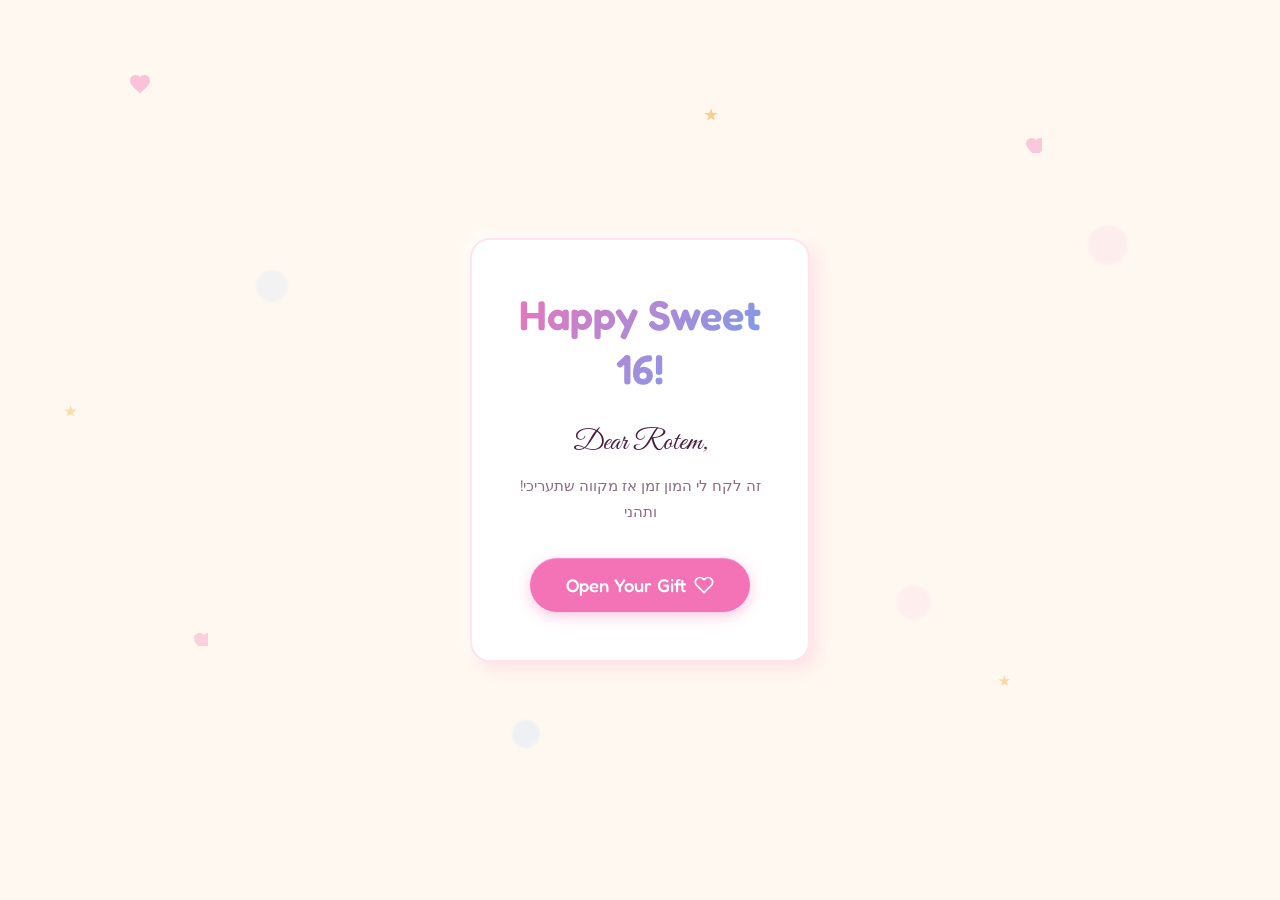
<file: index.html>
<!DOCTYPE html>
<html lang="en">
<head>
  <meta charset="UTF-8">
  <meta name="viewport" content="width=device-width, initial-scale=1.0">
  <title>Happy Sweet 16!</title>

  <!-- Fonts -->
  <link rel="preconnect" href="https://fonts.googleapis.com">
  <link rel="preconnect" href="https://fonts.gstatic.com" crossorigin>
  <link href="https://fonts.googleapis.com/css2?family=Fredoka:wght@400;500;600;700&family=Great+Vibes&family=Nunito:wght@400;500;600;700&display=swap" rel="stylesheet">

  <!-- Shared CSS -->
  <link rel="stylesheet" href="css/base.css">
  <link rel="stylesheet" href="css/layout.css">
  <link rel="stylesheet" href="css/components.css">

  <!-- Feature CSS -->
  <link rel="stylesheet" href="features/landing/landing.css">
  <link rel="stylesheet" href="features/welcome/welcome.css">
  <link rel="stylesheet" href="features/timeline/timeline.css">
  <link rel="stylesheet" href="features/memory/memory.css">
  <link rel="stylesheet" href="features/balloons/balloons.css">
  <link rel="stylesheet" href="features/quiz/quiz.css">
  <link rel="stylesheet" href="features/proof/proof.css">
  <link rel="stylesheet" href="features/letter/letter.css">
  <link rel="stylesheet" href="features/finale/finale.css">
</head>
<body>

  <!-- ========== LANDING PAGE (fullscreen overlay) ========== -->
  <div id="landing" class="landing">
    <div class="landing__shapes" aria-hidden="true"></div>
    <div class="landing__card card fade-in">
      <h1 class="landing__title">Happy Sweet 16!</h1>
      <div class="landing__letter">
        <p class="font-script landing__dear">Dear <span class="placeholder-name">Rotem</span>,</p>
        <p class="landing__body">!זה לקח לי המון זמן אז מקווה שתעריכי ותהני</p>
      </div>
      <button id="landing-btn" class="btn btn--primary pulse" type="button">
        Open Your Gift
        <svg width="20" height="20" viewBox="0 0 24 24" fill="none" stroke="currentColor" stroke-width="2" stroke-linecap="round" stroke-linejoin="round" aria-hidden="true">
          <path d="M20.84 4.61a5.5 5.5 0 0 0-7.78 0L12 5.67l-1.06-1.06a5.5 5.5 0 0 0-7.78 7.78l1.06 1.06L12 21.23l7.78-7.78 1.06-1.06a5.5 5.5 0 0 0 0-7.78z"/>
        </svg>
      </button>
    </div>
  </div>

  <!-- ========== MUSIC TOGGLE (always visible after landing) ========== -->
  <button id="music-toggle" class="music-toggle" type="button" aria-label="Toggle music" hidden>
    <svg class="music-toggle__icon music-toggle__icon--off" width="24" height="24" viewBox="0 0 24 24" fill="none" stroke="currentColor" stroke-width="2" stroke-linecap="round" stroke-linejoin="round">
      <path d="M9 18V5l12-2v13"/><circle cx="6" cy="18" r="3"/><circle cx="18" cy="16" r="3"/>
      <line x1="1" y1="1" x2="23" y2="23" class="music-toggle__slash"/>
    </svg>
    <svg class="music-toggle__icon music-toggle__icon--on" width="24" height="24" viewBox="0 0 24 24" fill="none" stroke="currentColor" stroke-width="2" stroke-linecap="round" stroke-linejoin="round" hidden>
      <path d="M9 18V5l12-2v13"/><circle cx="6" cy="18" r="3"/><circle cx="18" cy="16" r="3"/>
    </svg>
  </button>

  <!-- ========== MAIN SCROLLABLE SITE ========== -->
  <main id="app" hidden>

    <!-- ===== WELCOME ===== -->
    <section id="welcome" class="section section--fullscreen welcome">
      <h2 class="welcome__title">I've made some things to celebrate your birthday</h2>
      <p class="welcome__subtitle text-secondary">I hope you enjoy every single one</p>
      <div class="welcome__scroll-hint">
        <span class="text-secondary">Scroll down</span>
        <div class="bounce-arrow" aria-hidden="true">
          <svg width="24" height="24" viewBox="0 0 24 24" fill="none" stroke="currentColor" stroke-width="2.5" stroke-linecap="round" stroke-linejoin="round">
            <polyline points="6 9 12 15 18 9"/>
          </svg>
        </div>
      </div>
    </section>

    <!-- ===== PHOTO TIMELINE ===== -->
    <section id="timeline" class="section section--game timeline gated">
      <div class="timeline__header">
        <h2>A little trip down memory lane</h2>
        <p class="subtitle">Scroll down to explore</p>
      </div>
      <div class="timeline__wheel"></div>
      <div class="timeline__dots"></div>
      <div class="timeline__hint">
        <span>Scroll down</span>
        <svg width="24" height="24" viewBox="0 0 24 24" fill="none" stroke="currentColor" stroke-width="2.5" stroke-linecap="round" stroke-linejoin="round" aria-hidden="true">
          <polyline points="6 9 12 15 18 9"/>
        </svg>
      </div>
      <div class="timeline__complete">
        <h3>That was fun, right?</h3>
        <p>מקווה שנהנת כי זה היה חמוד לדעתי</p>
        <button class="btn btn--primary" data-continue>Continue</button>
      </div>
    </section>

    <!-- ===== MEMORY CARD GAME ===== -->
    <section id="memory" class="section section--game memory gated">
      <div class="memory__header">
        <h2>Memory Game</h2>
        <p class="subtitle">Match the pairs!</p>
        <div class="memory__moves">Moves: <span class="memory__moves-count">0</span></div>
      </div>
      <div class="memory__grid"></div>
      <div class="memory__complete">
        <h3>You did it!</h3>
        <p>You finished in <span class="memory__score">0</span> moves</p>
        <p>Brains ✓ Now let's test your reflexes</p>
        <button class="btn btn--primary" data-continue>Continue</button>
      </div>
    </section>

    <!-- ===== BALLOON POP GAME ===== -->
    <section id="balloons" class="section section--game balloons gated">
      <div class="balloons__header">
        <h2>Catch the Balloons!</h2>
        <p class="subtitle">Tap them before they fly away</p>
        <div class="balloons__score">Caught: <span class="balloons__caught-count">0</span> / 10</div>
      </div>
      <div class="balloons__arena">
        <canvas class="balloons__canvas"></canvas>
        <div class="balloons__flash">Catch the balloons!</div>
        <div class="balloons__sentence"></div>
        <div class="balloons__complete">
          <h3 class="balloons__result-title"></h3>
          <div class="balloons__result-body"></div>
          <button class="btn btn--primary" data-continue>Continue</button>
        </div>
      </div>
    </section>

    <!-- ===== GUESS WHO SAID IT ===== -->
    <section id="quiz" class="section section--game quiz gated">
      <div class="quiz__header">
        <h2>Who Said It?</h2>
        <p class="subtitle">Guess who said each quote</p>
        <div class="quiz__counter">1 / 10</div>
      </div>
      <div class="quiz__card">
        <p class="quiz__quote"></p>
      </div>
      <div class="quiz__choices"></div>
      <div class="quiz__feedback"></div>
      <div class="quiz__complete">
        <h3>Results</h3>
        <div class="quiz__score-big">0 / 10</div>
        <p class="quiz__result-msg"></p>
        <button class="btn btn--primary" data-continue>Continue</button>
      </div>
    </section>

    <!-- ===== PROOF SCREENSHOTS ===== -->
    <section id="proof" class="section proof gated">
      <div class="proof__header">
        <h2>Don't believe me?</h2>
        <p class="subtitle">Here's the proof</p>
      </div>
      <div class="proof__list">
        <!-- JS populates screenshots -->
      </div>
    </section>

    <!-- ===== FINAL LETTER ===== -->
    <section id="letter" class="section letter gated">
      <div class="letter__sparkles" aria-hidden="true"></div>
      <div class="letter__content">
        <h2 class="letter__greeting font-script">A letter for you</h2>
        <div class="letter__divider"></div>
        <div class="letter__body"></div>
      </div>
    </section>

    <!-- ===== CONFETTI FINALE ===== -->
    <section id="finale" class="section finale gated">
      <canvas class="finale__canvas"></canvas>
      <div class="finale__content">
        <h1 class="finale__title">Thank you for your time</h1>
        <h2 class="finale__subtitle font-script">Happy Birthday!</h2>
      </div>
      <div class="finale__hearts" aria-hidden="true"></div>
    </section>

  </main>

  <!-- ===== SCRIPTS ===== -->
  <script type="module" src="js/main.js"></script>
</body>
</html>
</file>
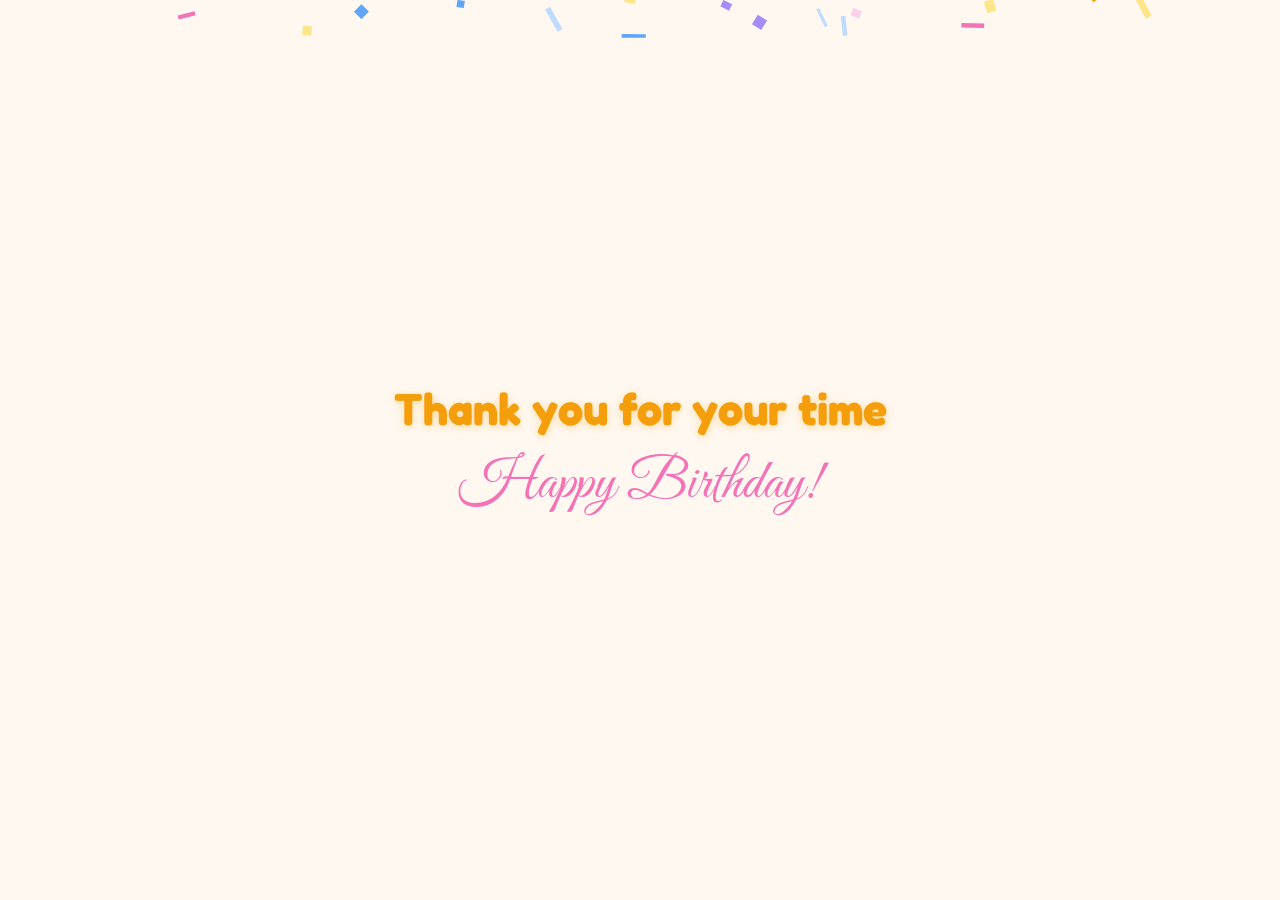
<file: features/finale/index.html>
<!DOCTYPE html>
<html lang="en">
<head>
  <meta charset="UTF-8">
  <meta name="viewport" content="width=device-width, initial-scale=1.0">
  <title>Finale - Sweet 16</title>

  <!-- Fonts -->
  <link rel="preconnect" href="https://fonts.googleapis.com">
  <link rel="preconnect" href="https://fonts.gstatic.com" crossorigin>
  <link href="https://fonts.googleapis.com/css2?family=Fredoka:wght@400;500;600;700&family=Great+Vibes&family=Nunito:wght@400;500;600;700&display=swap" rel="stylesheet">

  <!-- Shared CSS -->
  <link rel="stylesheet" href="../../css/base.css">
  <link rel="stylesheet" href="../../css/components.css">

  <!-- Feature CSS -->
  <link rel="stylesheet" href="finale.css">
</head>
<body>

  <section class="finale">
    <canvas class="finale__canvas"></canvas>
    <div class="finale__content">
      <h1 class="finale__title">Thank you for your time</h1>
      <h2 class="finale__subtitle font-script">Happy Birthday!</h2>
    </div>
    <div class="finale__hearts" aria-hidden="true"></div>
  </section>

  <script type="module">
    import { initFinale } from './confetti.js';
    initFinale();
  </script>
</body>
</html>
</file>
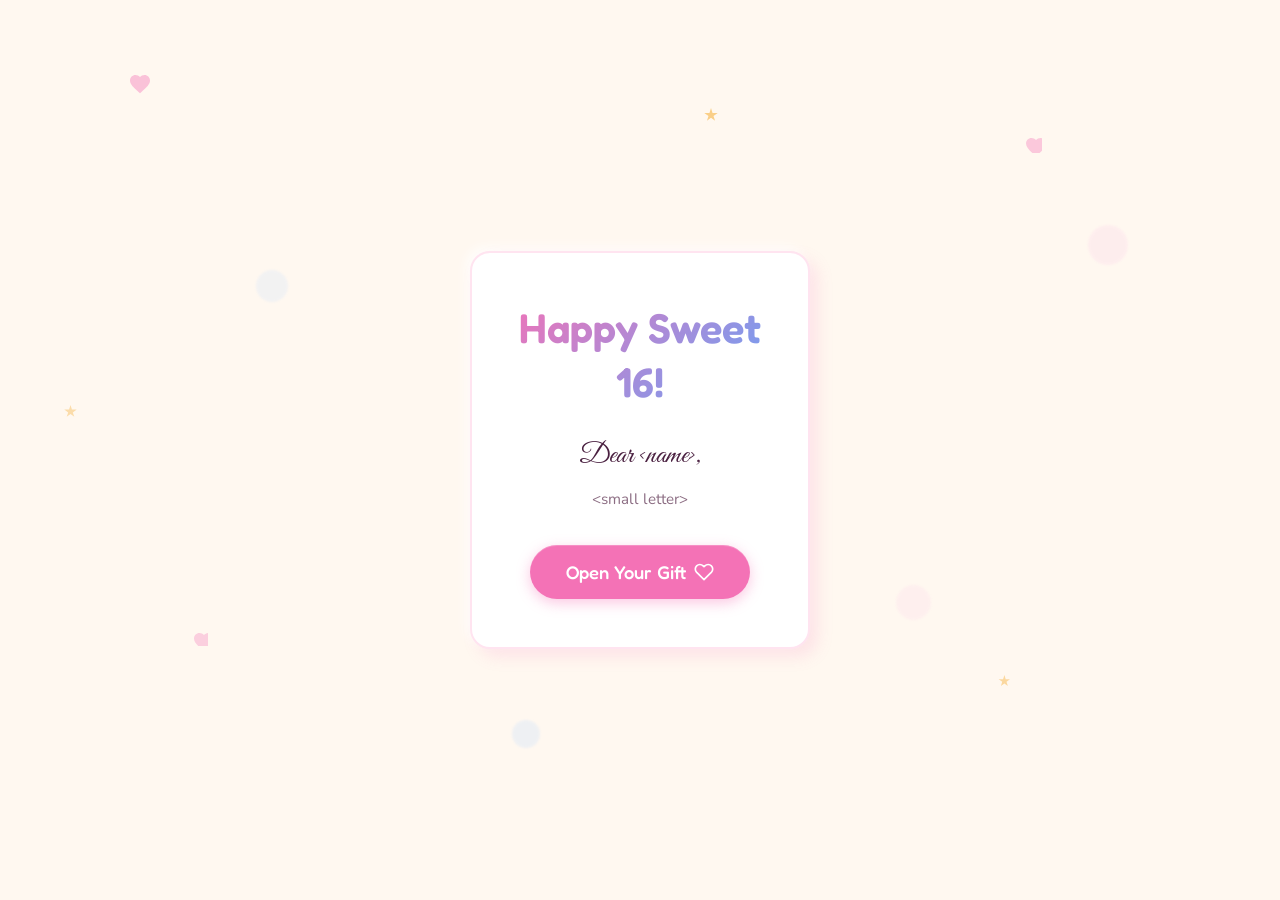
<file: features/landing/index.html>
<!DOCTYPE html>
<html lang="en">
<head>
  <meta charset="UTF-8">
  <meta name="viewport" content="width=device-width, initial-scale=1.0">
  <title>Landing - Sweet 16</title>

  <!-- Fonts -->
  <link rel="preconnect" href="https://fonts.googleapis.com">
  <link rel="preconnect" href="https://fonts.gstatic.com" crossorigin>
  <link href="https://fonts.googleapis.com/css2?family=Fredoka:wght@400;500;600;700&family=Great+Vibes&family=Nunito:wght@400;500;600;700&display=swap" rel="stylesheet">

  <!-- Shared CSS -->
  <link rel="stylesheet" href="../../css/base.css">
  <link rel="stylesheet" href="../../css/components.css">

  <!-- Feature CSS -->
  <link rel="stylesheet" href="landing.css">
</head>
<body>

  <!-- ========== LANDING PAGE (fullscreen overlay) ========== -->
  <div id="landing" class="landing">
    <div class="landing__shapes" aria-hidden="true"></div>
    <div class="landing__card card fade-in">
      <h1 class="landing__title">Happy Sweet 16!</h1>
      <div class="landing__letter">
        <p class="font-script landing__dear">Dear <span class="placeholder-name">&lt;name&gt;</span>,</p>
        <p class="landing__body">&lt;small letter&gt;</p>
      </div>
      <button id="landing-btn" class="btn btn--primary pulse" type="button">
        Open Your Gift
        <svg width="20" height="20" viewBox="0 0 24 24" fill="none" stroke="currentColor" stroke-width="2" stroke-linecap="round" stroke-linejoin="round" aria-hidden="true">
          <path d="M20.84 4.61a5.5 5.5 0 0 0-7.78 0L12 5.67l-1.06-1.06a5.5 5.5 0 0 0-7.78 7.78l1.06 1.06L12 21.23l7.78-7.78 1.06-1.06a5.5 5.5 0 0 0 0-7.78z"/>
        </svg>
      </button>
    </div>
  </div>

  <!-- Demo: what shows after clicking the button -->
  <main id="after-landing" style="display:none; min-height:100dvh; display:none; align-items:center; justify-content:center; text-align:center; padding:2rem;">
    <div>
      <h2 style="font-family:'Fredoka',sans-serif; color:var(--clr-text);">Landing complete!</h2>
      <p style="color:var(--clr-text-secondary); margin-top:0.5rem;">The transition worked. In the full site this reveals the welcome section.</p>
    </div>
  </main>

  <script type="module">
    import { initLanding } from './landing.js';

    initLanding(() => {
      const after = document.getElementById('after-landing');
      after.style.display = 'flex';
    });
  </script>
</body>
</html>
</file>
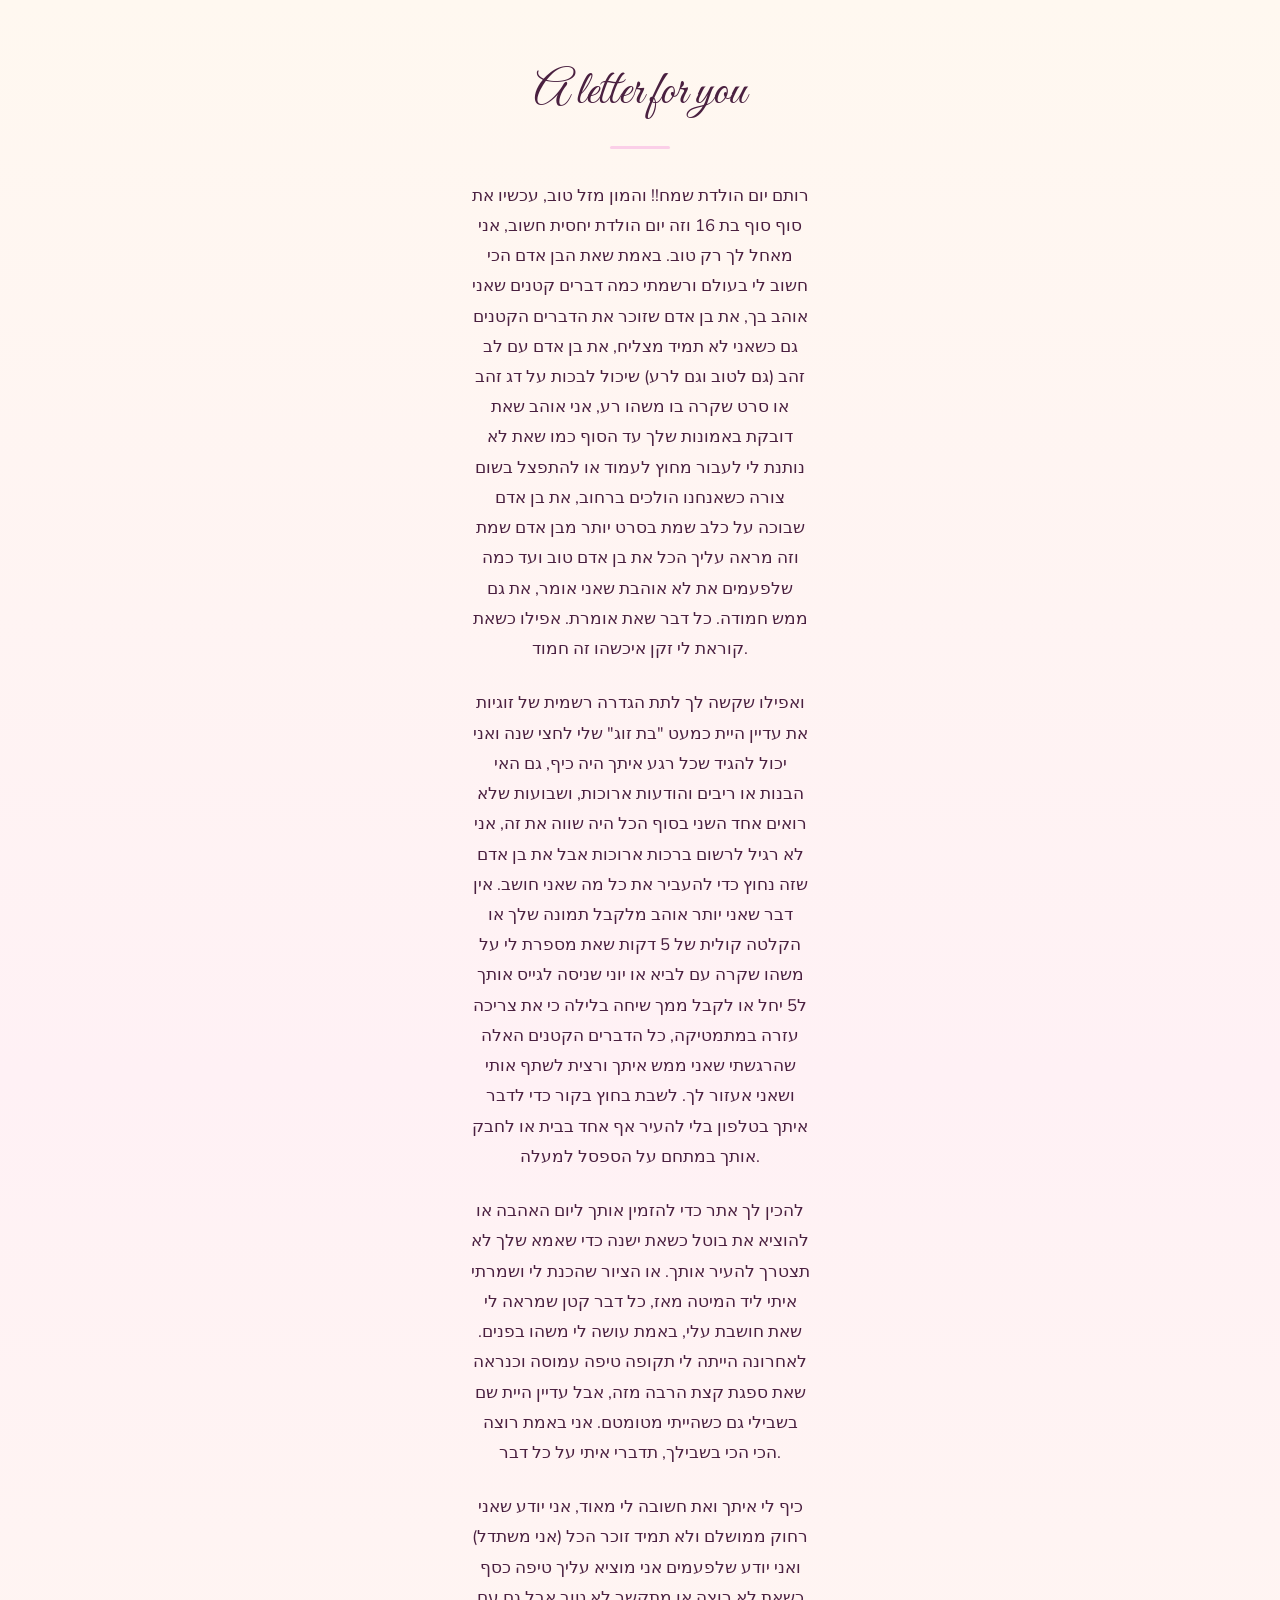
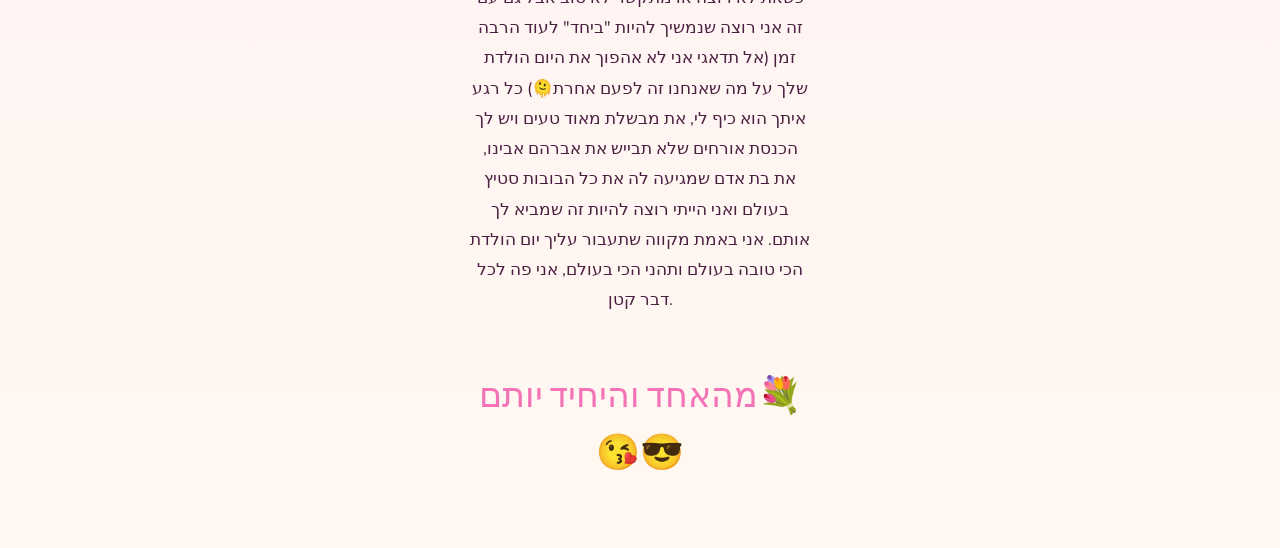
<file: features/letter/index.html>
<!DOCTYPE html>
<html lang="en">
<head>
  <meta charset="UTF-8">
  <meta name="viewport" content="width=device-width, initial-scale=1.0">
  <title>Letter - Sweet 16</title>

  <!-- Fonts -->
  <link rel="preconnect" href="https://fonts.googleapis.com">
  <link rel="preconnect" href="https://fonts.gstatic.com" crossorigin>
  <link href="https://fonts.googleapis.com/css2?family=Fredoka:wght@400;500;600;700&family=Great+Vibes&family=Nunito:wght@400;500;600;700&display=swap" rel="stylesheet">

  <!-- Shared CSS -->
  <link rel="stylesheet" href="../../css/base.css">
  <link rel="stylesheet" href="../../css/components.css">

  <!-- Feature CSS -->
  <link rel="stylesheet" href="letter.css">
</head>
<body>

  <section class="letter">
    <div class="letter__sparkles" aria-hidden="true"></div>
    <div class="letter__content">
      <h2 class="letter__greeting font-script">A letter for you</h2>
      <div class="letter__divider"></div>
      <div class="letter__body">
        <!-- JS populates paragraphs -->
      </div>
    </div>
  </section>

  <script type="module">
    import { initLetter } from './letter.js';
    initLetter();
  </script>
</body>
</html>
</file>
<file: css/base.css>
/* ===== RESET ===== */
*, *::before, *::after {
  margin: 0;
  padding: 0;
  box-sizing: border-box;
}

html {
  -webkit-text-size-adjust: 100%;
  -webkit-tap-highlight-color: transparent;
  overflow-x: hidden;
  touch-action: manipulation;
}

body {
  min-height: 100vh;
  min-height: 100dvh;
  font-family: 'Nunito', sans-serif;
  font-size: 16px;
  line-height: 1.6;
  color: var(--clr-text);
  background-color: var(--clr-bg);
  overflow-x: hidden;
  -webkit-font-smoothing: antialiased;
  -moz-osx-font-smoothing: grayscale;
  position: relative;
}

body::before {
  content: '';
  position: fixed;
  inset: 0;
  z-index: -2;
  background:
    radial-gradient(ellipse 600px 600px at 15% 20%, rgba(244, 114, 182, 0.08), transparent),
    radial-gradient(ellipse 500px 500px at 85% 60%, rgba(96, 165, 250, 0.08), transparent),
    radial-gradient(ellipse 400px 400px at 50% 90%, rgba(167, 139, 250, 0.07), transparent);
  animation: bgShift 12s ease-in-out infinite alternate;
}

body::after {
  content: '';
  position: fixed;
  inset: 0;
  z-index: -1;
  background-image:
    radial-gradient(circle 2px at 10% 15%, var(--clr-gold) 0%, transparent 100%),
    radial-gradient(circle 1.5px at 30% 45%, var(--clr-primary) 0%, transparent 100%),
    radial-gradient(circle 2px at 70% 25%, var(--clr-accent) 0%, transparent 100%),
    radial-gradient(circle 1.5px at 85% 70%, var(--clr-gold) 0%, transparent 100%),
    radial-gradient(circle 2px at 50% 80%, var(--clr-primary) 0%, transparent 100%),
    radial-gradient(circle 1px at 20% 65%, var(--clr-accent) 0%, transparent 100%),
    radial-gradient(circle 1.5px at 60% 10%, var(--clr-gold) 0%, transparent 100%),
    radial-gradient(circle 2px at 90% 40%, var(--clr-primary) 0%, transparent 100%),
    radial-gradient(circle 1px at 40% 55%, var(--clr-accent) 0%, transparent 100%),
    radial-gradient(circle 1.5px at 75% 90%, var(--clr-gold) 0%, transparent 100%);
  opacity: 0;
  animation: sparkleField 4s ease-in-out infinite alternate;
  pointer-events: none;
}

@keyframes bgShift {
  0% {
    background:
      radial-gradient(ellipse 600px 600px at 15% 20%, rgba(244, 114, 182, 0.08), transparent),
      radial-gradient(ellipse 500px 500px at 85% 60%, rgba(96, 165, 250, 0.08), transparent),
      radial-gradient(ellipse 400px 400px at 50% 90%, rgba(167, 139, 250, 0.07), transparent);
  }
  100% {
    background:
      radial-gradient(ellipse 600px 600px at 80% 70%, rgba(244, 114, 182, 0.08), transparent),
      radial-gradient(ellipse 500px 500px at 20% 30%, rgba(96, 165, 250, 0.08), transparent),
      radial-gradient(ellipse 400px 400px at 60% 10%, rgba(167, 139, 250, 0.07), transparent);
  }
}

@keyframes sparkleField {
  0% { opacity: 0.3; }
  50% { opacity: 0.7; }
  100% { opacity: 0.4; }
}

img {
  max-width: 100%;
  height: auto;
  display: block;
}

button {
  font-family: inherit;
  font-size: inherit;
  cursor: pointer;
  border: none;
  background: none;
  color: inherit;
  -webkit-tap-highlight-color: transparent;
}

a {
  color: inherit;
  text-decoration: none;
}

/* ===== CSS VARIABLES ===== */
:root {
  /* Colors */
  --clr-primary: #F472B6;
  --clr-secondary: #FBCFE8;
  --clr-accent: #60A5FA;
  --clr-bg: #FFF8F0;
  --clr-card: #FFFFFF;
  --clr-text: #4A2040;
  --clr-text-secondary: #8B6C82;
  --clr-border: #FFE4F0;
  --clr-highlight: #BFDBFE;
  --clr-success: #86EFAC;
  --clr-gold: #F59E0B;
  --clr-error: #F87171;

  /* Shadows */
  --shadow-clay:
    8px 8px 16px rgba(244, 114, 182, 0.15),
    -4px -4px 12px rgba(255, 255, 255, 0.8),
    inset 2px 2px 4px rgba(255, 255, 255, 0.6);
  --shadow-clay-hover:
    10px 10px 20px rgba(244, 114, 182, 0.2),
    -5px -5px 15px rgba(255, 255, 255, 0.9),
    inset 2px 2px 4px rgba(255, 255, 255, 0.6);
  --shadow-brutal: 4px 4px 0px var(--clr-text);

  /* Radii */
  --radius-clay: 20px;
  --radius-brutal: 8px;
  --radius-round: 50%;
  --radius-pill: 999px;

  /* Spacing */
  --space-xs: 4px;
  --space-sm: 8px;
  --space-md: 16px;
  --space-lg: 24px;
  --space-xl: 32px;
  --space-2xl: 48px;
  --space-3xl: 64px;

  /* Transitions */
  --ease-spring: cubic-bezier(0.34, 1.56, 0.64, 1);
  --ease-smooth: cubic-bezier(0.4, 0, 0.2, 1);
  --ease-out: cubic-bezier(0, 0, 0.2, 1);
  --duration-fast: 150ms;
  --duration-normal: 300ms;
  --duration-slow: 600ms;
}

/* ===== TYPOGRAPHY ===== */
h1, h2, h3, h4 {
  font-family: 'Fredoka', sans-serif;
  font-weight: 600;
  line-height: 1.2;
  color: var(--clr-text);
}

h1 { font-size: clamp(2rem, 8vw, 3.5rem); }
h2 { font-size: clamp(1.5rem, 6vw, 2.5rem); }
h3 { font-size: clamp(1.25rem, 5vw, 2rem); }
h4 { font-size: clamp(1.1rem, 4vw, 1.5rem); }

.font-script {
  font-family: 'Great Vibes', cursive;
  font-weight: 400;
}

.text-secondary {
  color: var(--clr-text-secondary);
}

.text-center {
  text-align: center;
}

/* ===== UTILITY CLASSES ===== */
.clay {
  background: var(--clr-card);
  border-radius: var(--radius-clay);
  box-shadow: var(--shadow-clay);
  border: 2px solid var(--clr-border);
}

.neubrutalism {
  border: 3px solid var(--clr-text);
  box-shadow: var(--shadow-brutal);
  border-radius: var(--radius-brutal);
}

.visually-hidden {
  position: absolute;
  width: 1px;
  height: 1px;
  padding: 0;
  margin: -1px;
  overflow: hidden;
  clip: rect(0, 0, 0, 0);
  white-space: nowrap;
  border: 0;
}

/* ===== SCROLLBAR ===== */
::-webkit-scrollbar {
  width: 8px;
}

::-webkit-scrollbar-track {
  background: transparent;
}

::-webkit-scrollbar-thumb {
  background: linear-gradient(180deg, var(--clr-primary), var(--clr-accent), var(--clr-primary));
  background-size: 100% 300%;
  border-radius: var(--radius-pill);
  animation: scrollbarSparkle 3s ease-in-out infinite;
}

::-webkit-scrollbar-thumb:hover {
  background: linear-gradient(180deg, var(--clr-primary), var(--clr-gold), var(--clr-accent), var(--clr-primary));
  background-size: 100% 400%;
}

@keyframes scrollbarSparkle {
  0%, 100% { background-position: 0% 0%; }
  50% { background-position: 0% 100%; }
}

/* Firefox */
* {
  scrollbar-width: thin;
  scrollbar-color: var(--clr-primary) transparent;
}

/* ===== REDUCED MOTION ===== */
@media (prefers-reduced-motion: reduce) {
  *, *::before, *::after {
    animation-duration: 0.01ms !important;
    animation-iteration-count: 1 !important;
    transition-duration: 0.01ms !important;
  }
}
</file>
<file: css/layout.css>
/* ===== MAIN SCROLL CONTAINER ===== */
#app {
  width: 100%;
  overflow-x: hidden;
  overscroll-behavior: none;
}

/* ===== SECTIONS ===== */
.section {
  width: 100%;
  padding: var(--space-xl) var(--space-md);
  position: relative;
}

.section--fullscreen {
  min-height: 100vh;
  min-height: 100dvh;
  display: flex;
  flex-direction: column;
  align-items: center;
  justify-content: center;
}

.section--game {
  min-height: 100vh;
  min-height: 100dvh;
  display: flex;
  flex-direction: column;
  align-items: center;
  justify-content: center;
  overflow: hidden;
  position: relative;
}

/* All sections after welcome start hidden, JS reveals them progressively */
.section.gated {
  display: none;
}

.section.gated.revealed {
  display: flex;
}

/* ===== SECTION DIVIDER ===== */
.section-divider {
  width: 60px;
  height: 3px;
  background: var(--clr-secondary);
  border-radius: var(--radius-pill);
  margin: var(--space-lg) auto;
}

/* ===== GAME CANVAS ===== */
canvas {
  touch-action: none;
}
</file>
<file: css/components.css>
/* ===== PRIMARY BUTTON ===== */
.btn {
  display: inline-flex;
  align-items: center;
  justify-content: center;
  gap: var(--space-sm);
  padding: 14px 32px;
  font-family: 'Fredoka', sans-serif;
  font-size: 1.1rem;
  font-weight: 500;
  border-radius: var(--radius-pill);
  transition:
    transform var(--duration-fast) var(--ease-spring),
    box-shadow var(--duration-fast) var(--ease-smooth);
  touch-action: manipulation;
  -webkit-tap-highlight-color: transparent;
  user-select: none;
}

.btn:active {
  transform: scale(0.95);
}

.btn--primary {
  background: var(--clr-primary);
  color: #FFFFFF;
  box-shadow:
    0 4px 14px rgba(244, 114, 182, 0.4),
    inset 0 1px 0 rgba(255, 255, 255, 0.2);
}

.btn--primary:active {
  box-shadow:
    0 2px 8px rgba(244, 114, 182, 0.3),
    inset 0 1px 0 rgba(255, 255, 255, 0.2);
}

.btn--secondary {
  background: var(--clr-card);
  color: var(--clr-text);
  border: 2px solid var(--clr-border);
  box-shadow: var(--shadow-clay);
}

.btn--accent {
  background: var(--clr-accent);
  color: #FFFFFF;
  box-shadow: 0 4px 14px rgba(96, 165, 250, 0.4);
}

.btn--brutal {
  background: var(--clr-gold);
  color: var(--clr-text);
  border: 3px solid var(--clr-text);
  box-shadow: var(--shadow-brutal);
  border-radius: var(--radius-brutal);
  font-weight: 600;
}

.btn--brutal:active {
  transform: translate(2px, 2px);
  box-shadow: 2px 2px 0px var(--clr-text);
}

/* ===== CARD ===== */
.card {
  background: var(--clr-card);
  border-radius: var(--radius-clay);
  box-shadow: var(--shadow-clay);
  border: 2px solid var(--clr-border);
  padding: var(--space-xl);
}

/* ===== GAME HEADER ===== */
.game-header {
  text-align: center;
  margin-bottom: var(--space-lg);
}

.game-header h2 {
  margin-bottom: var(--space-xs);
}

.game-header .subtitle {
  color: var(--clr-text-secondary);
  font-size: 0.95rem;
}

/* ===== SCORE / COUNTER DISPLAY ===== */
.counter {
  display: inline-flex;
  align-items: center;
  gap: var(--space-xs);
  padding: 6px 16px;
  background: var(--clr-secondary);
  border-radius: var(--radius-pill);
  font-family: 'Fredoka', sans-serif;
  font-size: 0.95rem;
  font-weight: 500;
  color: var(--clr-text);
}

/* ===== GAME COMPLETE OVERLAY ===== */
.game-complete {
  position: absolute;
  inset: 0;
  z-index: 10;
  display: flex;
  flex-direction: column;
  align-items: center;
  justify-content: center;
  gap: var(--space-md);
  padding: var(--space-xl);
  background: rgba(255, 248, 240, 0.95);
  backdrop-filter: blur(8px);
  -webkit-backdrop-filter: blur(8px);
  opacity: 0;
  pointer-events: none;
  transition: opacity var(--duration-normal) var(--ease-smooth);
}

.game-complete.visible {
  opacity: 1;
  pointer-events: auto;
}

.game-complete h3 {
  color: var(--clr-primary);
}

/* ===== PULSE ANIMATION ===== */
@keyframes pulse {
  0%, 100% { transform: scale(1); }
  50% { transform: scale(1.05); }
}

.pulse {
  animation: pulse 2s var(--ease-smooth) infinite;
}

/* ===== FADE IN ===== */
@keyframes fadeIn {
  from { opacity: 0; transform: translateY(20px); }
  to { opacity: 1; transform: translateY(0); }
}

.fade-in {
  opacity: 0;
  animation: fadeIn var(--duration-slow) var(--ease-out) forwards;
}

/* ===== BOUNCE ARROW ===== */
@keyframes bounceArrow {
  0%, 100% { transform: translateY(0); }
  50% { transform: translateY(12px); }
}

.bounce-arrow {
  animation: bounceArrow 2s ease-in-out infinite;
}
</file>
<file: features/landing/landing.css>
/* ===== LANDING OVERLAY ===== */
.landing {
  position: fixed;
  inset: 0;
  z-index: 200;
  display: flex;
  align-items: center;
  justify-content: center;
  background: var(--clr-bg);
  padding: var(--space-md);
  transition: opacity var(--duration-slow) var(--ease-smooth);
}

.landing.hidden {
  opacity: 0;
  pointer-events: none;
}

/* ===== LANDING CARD ===== */
.landing__card {
  position: relative;
  z-index: 2;
  width: 100%;
  max-width: 340px;
  text-align: center;
  padding: var(--space-2xl) var(--space-lg);
  display: flex;
  flex-direction: column;
  align-items: center;
  gap: var(--space-lg);
  opacity: 0;
  transform: translateY(30px) scale(0.96);
  animation: cardEntrance 0.8s var(--ease-spring) 0.3s forwards;
}

@keyframes cardEntrance {
  to {
    opacity: 1;
    transform: translateY(0) scale(1);
  }
}

/* ===== TITLE ===== */
.landing__title {
  font-size: clamp(1.8rem, 7vw, 2.6rem);
  background: linear-gradient(135deg, var(--clr-primary), var(--clr-accent));
  -webkit-background-clip: text;
  -webkit-text-fill-color: transparent;
  background-clip: text;
  line-height: 1.3;
}

/* ===== LETTER ===== */
.landing__letter {
  display: flex;
  flex-direction: column;
  gap: var(--space-sm);
}

.landing__dear {
  font-size: clamp(1.4rem, 5vw, 1.8rem);
  color: var(--clr-text);
  -webkit-text-fill-color: var(--clr-text);
}

.landing__body {
  font-size: 0.95rem;
  color: var(--clr-text-secondary);
  line-height: 1.7;
  padding: 0 var(--space-sm);
}

/* ===== BUTTON ===== */
#landing-btn {
  margin-top: var(--space-sm);
  font-size: 1.15rem;
  padding: 16px 36px;
}

#landing-btn svg {
  flex-shrink: 0;
}

/* ===== FLOATING SHAPES ===== */
.landing__shapes {
  position: absolute;
  inset: 0;
  z-index: 1;
  overflow: hidden;
  pointer-events: none;
}

.shape {
  position: absolute;
  opacity: 0;
}

/* Heart shape via clip-path on a pseudo-element */
.shape--heart {
  width: 20px;
  height: 20px;
}

.shape--heart::before {
  content: '';
  display: block;
  width: 100%;
  height: 100%;
  background: var(--clr-primary);
  clip-path: path('M12 21.35l-1.45-1.32C5.4 15.36 2 12.28 2 8.5 2 5.42 4.42 3 7.5 3c1.74 0 3.41.81 4.5 2.09C13.09 3.81 14.76 3 16.5 3 19.58 3 22 5.42 22 8.5c0 3.78-3.4 6.86-8.55 11.54L12 21.35z');
}

/* Star shape */
.shape--star {
  width: 16px;
  height: 16px;
}

.shape--star::before {
  content: '';
  display: block;
  width: 100%;
  height: 100%;
  background: var(--clr-gold);
  clip-path: polygon(50% 0%, 61% 35%, 98% 35%, 68% 57%, 79% 91%, 50% 70%, 21% 91%, 32% 57%, 2% 35%, 39% 35%);
}

/* Blob shapes */
.shape--blob {
  width: 40px;
  height: 40px;
  border-radius: 50%;
  background: var(--clr-secondary);
  filter: blur(1px);
}

.shape--blob-blue {
  width: 30px;
  height: 30px;
  border-radius: 50%;
  background: var(--clr-highlight);
  filter: blur(1px);
}

/* ===== FLOAT ANIMATIONS ===== */
@keyframes float1 {
  0%, 100% { transform: translate(0, 0) rotate(0deg); }
  25% { transform: translate(10px, -15px) rotate(5deg); }
  50% { transform: translate(-5px, -25px) rotate(-3deg); }
  75% { transform: translate(-15px, -10px) rotate(4deg); }
}

@keyframes float2 {
  0%, 100% { transform: translate(0, 0) rotate(0deg); }
  25% { transform: translate(-12px, -20px) rotate(-6deg); }
  50% { transform: translate(8px, -10px) rotate(4deg); }
  75% { transform: translate(15px, -18px) rotate(-2deg); }
}

@keyframes float3 {
  0%, 100% { transform: translate(0, 0) scale(1); }
  33% { transform: translate(8px, -12px) scale(1.05); }
  66% { transform: translate(-10px, -20px) scale(0.95); }
}

@keyframes float4 {
  0%, 100% { transform: translate(0, 0) rotate(0deg); }
  50% { transform: translate(-8px, -22px) rotate(8deg); }
}
</file>
<file: features/welcome/welcome.css>
/* ===== WELCOME SECTION ===== */
.welcome {
  gap: var(--space-lg);
  padding-top: var(--space-3xl);
  padding-bottom: var(--space-3xl);
  text-align: center;
}

.welcome__title {
  max-width: 300px;
  line-height: 1.4;
}

.welcome__subtitle {
  font-size: 1rem;
  margin-top: calc(-1 * var(--space-sm));
}

/* ===== SCROLL HINT ===== */
.welcome__scroll-hint {
  display: flex;
  flex-direction: column;
  align-items: center;
  gap: var(--space-sm);
  margin-top: var(--space-xl);
  color: var(--clr-text-secondary);
  font-size: 0.9rem;
}

.welcome__scroll-hint svg {
  stroke: var(--clr-primary);
}
</file>
<file: features/timeline/timeline.css>
/* ===== PHOTO TIMELINE ===== */
.timeline {
  width: 100%;
  min-height: 100dvh;
  display: flex;
  flex-direction: column;
  align-items: center;
  justify-content: center;
  padding: var(--space-xl) 0;
  position: relative;
  overflow: hidden;
  background: var(--clr-bg);
  touch-action: none;
}

.timeline__header {
  text-align: center;
  margin-bottom: var(--space-lg);
  padding: 0 var(--space-md);
}

.timeline__header h2 {
  margin-bottom: var(--space-xs);
}

.timeline__header .subtitle {
  color: var(--clr-text-secondary);
  font-size: 0.95rem;
}

/* ===== WHEEL CONTAINER ===== */
.timeline__wheel {
  width: 100%;
  max-width: 400px;
  min-height: 350px;
  height: 55dvh;
  max-height: 500px;
  position: relative;
  perspective: 800px;
  overflow: visible;
}

/* ===== INDIVIDUAL SLIDE ===== */
.timeline__slide {
  position: absolute;
  top: 50%;
  left: 7.5%;
  width: 85%;
  translate: 0 -50%;
  transition: transform 0.45s var(--ease-smooth), opacity 0.45s var(--ease-smooth);
  will-change: transform, opacity;
  transform-origin: center center;
}

/* ===== PHOTO / VIDEO WRAPPER ===== */
.timeline__photo-wrapper {
  width: 100%;
  aspect-ratio: 3 / 4;
  position: relative;
  overflow: hidden;
  border-radius: var(--radius-clay);
  background: var(--clr-bg);
  box-shadow: var(--shadow-clay);
  border: 2px solid var(--clr-border);
  transition: aspect-ratio 0.4s var(--ease-smooth);
}

.timeline__photo {
  width: 100%;
  height: 100%;
  object-fit: cover;
  display: block;
}

.timeline__video {
  width: 100%;
  height: 100%;
  object-fit: cover;
  display: block;
}

.timeline__photo-placeholder {
  width: 100%;
  height: 100%;
  display: flex;
  flex-direction: column;
  align-items: center;
  justify-content: center;
  gap: var(--space-sm);
  font-family: 'Fredoka', sans-serif;
  font-size: 1.1rem;
  color: var(--clr-text-secondary);
  background: linear-gradient(135deg, var(--clr-secondary), var(--clr-highlight));
}

.timeline__video-placeholder svg {
  opacity: 0.5;
}

.timeline__caption {
  position: absolute;
  bottom: 0;
  left: 0;
  right: 0;
  padding: var(--space-xl) var(--space-md) var(--space-md);
  background: linear-gradient(to top, rgba(0,0,0,0.55), transparent);
  color: #fff;
  font-family: 'Nunito', sans-serif;
  font-size: 0.95rem;
  font-weight: 600;
  text-align: center;
  line-height: 1.4;
  border-radius: 0 0 var(--radius-clay) var(--radius-clay);
}

/* ===== AUDIO SLIDE ===== */
.timeline__audio-wrapper {
  background: linear-gradient(135deg, #4A2040, #2d1228);
}

.timeline__audio-title {
  font-family: 'Fredoka', sans-serif;
  font-size: 1.3rem;
  font-weight: 600;
  color: #fff;
  text-align: center;
}

.timeline__audio-slide {
  width: 100%;
  height: 100%;
  display: flex;
  flex-direction: column;
  align-items: center;
  justify-content: center;
  gap: var(--space-lg);
  padding: var(--space-xl);
}

/* Waveform bars */
.timeline__waveform {
  display: flex;
  align-items: center;
  justify-content: center;
  gap: 3px;
  height: 120px;
  width: 100%;
  max-width: 280px;
}

.timeline__waveform-bar {
  width: 5px;
  background: var(--clr-primary);
  border-radius: 3px;
  height: var(--bar-h, 30%);
  opacity: 0.5;
  transition: opacity 0.3s;
}

.timeline__waveform.playing .timeline__waveform-bar {
  opacity: 1;
  animation: waveformPulse 1.2s ease-in-out infinite alternate;
}

@keyframes waveformPulse {
  0% { height: var(--bar-h, 30%); }
  50% { height: calc(var(--bar-h, 30%) * 1.3); }
  100% { height: calc(var(--bar-h, 30%) * 0.6); }
}

/* Track progress line */
.timeline__track-line {
  width: 100%;
  max-width: 280px;
  height: 4px;
  background: rgba(255,255,255,0.2);
  border-radius: var(--radius-pill);
  overflow: hidden;
}

.timeline__track-progress {
  width: 0%;
  height: 100%;
  background: var(--clr-primary);
  border-radius: var(--radius-pill);
  transition: width 0.3s linear;
}

/* Song info */
.timeline__audio-info {
  display: flex;
  align-items: center;
  gap: var(--space-sm);
  color: rgba(255,255,255,0.8);
  font-family: 'Nunito', sans-serif;
  font-size: 0.75rem;
  font-weight: 600;
}

.timeline__audio-icon {
  font-size: 1.4rem;
  color: var(--clr-primary);
}

.timeline__audio-wrapper .timeline__caption {
  background: linear-gradient(to top, rgba(0,0,0,0.4), transparent);
}

/* ===== PROGRESS COUNTER ===== */
.timeline__dots {
  margin-top: var(--space-lg);
  text-align: center;
}

.timeline__counter {
  font-family: 'Fredoka', sans-serif;
  font-size: 0.95rem;
  font-weight: 500;
  color: #C4507A;
}

/* ===== SCROLL HINT ===== */
.timeline__hint {
  margin-top: var(--space-md);
  font-size: 0.85rem;
  color: var(--clr-text-secondary);
  text-align: center;
  display: flex;
  flex-direction: column;
  align-items: center;
  gap: var(--space-xs);
  opacity: 1;
  transition: opacity var(--duration-normal) var(--ease-smooth);
}

.timeline__hint.hidden {
  opacity: 0;
  pointer-events: none;
}

.timeline__hint svg {
  stroke: var(--clr-primary);
  animation: bounceDown 2s ease-in-out infinite;
}

@keyframes bounceDown {
  0%, 100% { transform: translateY(0); }
  50% { transform: translateY(8px); }
}

/* ===== COMPLETE OVERLAY ===== */
.timeline__complete {
  position: absolute;
  inset: 0;
  z-index: 10;
  display: flex;
  flex-direction: column;
  align-items: center;
  justify-content: center;
  gap: var(--space-md);
  padding: var(--space-xl);
  background: rgba(255, 248, 240, 0.95);
  backdrop-filter: blur(8px);
  -webkit-backdrop-filter: blur(8px);
  opacity: 0;
  pointer-events: none;
  transition: opacity var(--duration-normal) var(--ease-smooth);
}

.timeline__complete.visible {
  opacity: 1;
  pointer-events: auto;
}

.timeline__complete h3 {
  font-family: 'Fredoka', sans-serif;
  color: var(--clr-primary);
  font-size: clamp(1.25rem, 5vw, 1.75rem);
}

.timeline__complete p {
  color: var(--clr-text-secondary);
  text-align: center;
  max-width: 280px;
}
</file>
<file: features/memory/memory.css>
/* ===== MEMORY GAME ===== */
.memory {
  width: 100%;
  min-height: 100dvh;
  display: flex;
  flex-direction: column;
  align-items: center;
  justify-content: center;
  padding: var(--space-lg) var(--space-sm);
  position: relative;
  overflow: hidden;
  background: var(--clr-bg);
}

.memory__header {
  text-align: center;
  margin-bottom: var(--space-md);
}

.memory__header h2 {
  margin-bottom: var(--space-xs);
}

.memory__header .subtitle {
  color: var(--clr-text-secondary);
  font-size: 0.95rem;
}

.memory__moves {
  display: inline-flex;
  align-items: center;
  gap: var(--space-xs);
  padding: 6px 18px;
  background: var(--clr-secondary);
  border-radius: var(--radius-pill);
  font-family: 'Fredoka', sans-serif;
  font-size: 0.95rem;
  font-weight: 500;
  color: var(--clr-text);
  margin-top: var(--space-sm);
}

/* ===== GRID ===== */
.memory__grid {
  display: grid;
  grid-template-columns: repeat(5, 1fr);
  gap: 6px;
  width: 100%;
  max-width: 340px;
  aspect-ratio: 1;
}

/* ===== CARD ===== */
.memory__card {
  aspect-ratio: 1;
  perspective: 600px;
  cursor: pointer;
  -webkit-tap-highlight-color: transparent;
  touch-action: manipulation;
}

.memory__card-inner {
  position: relative;
  width: 100%;
  height: 100%;
  transition: transform 0.5s var(--ease-spring);
  transform-style: preserve-3d;
}

.memory__card.flipped .memory__card-inner {
  transform: rotateY(180deg);
}

.memory__card.matched .memory__card-inner {
  transform: rotateY(180deg);
}

.memory__card-front,
.memory__card-back {
  position: absolute;
  inset: 0;
  border-radius: 12px;
  backface-visibility: hidden;
  -webkit-backface-visibility: hidden;
  display: flex;
  align-items: center;
  justify-content: center;
  overflow: hidden;
}

/* Front (face down) */
.memory__card-front {
  background: linear-gradient(135deg, var(--clr-primary), var(--clr-accent));
  box-shadow:
    3px 3px 8px rgba(244, 114, 182, 0.2),
    -2px -2px 6px rgba(255, 255, 255, 0.5),
    inset 1px 1px 3px rgba(255, 255, 255, 0.3);
  border: 2px solid rgba(255, 255, 255, 0.3);
}

.memory__card-front::after {
  content: '?';
  font-family: 'Fredoka', sans-serif;
  font-size: 1.4rem;
  font-weight: 600;
  color: rgba(255, 255, 255, 0.7);
}

/* Back (face up - shows image) */
.memory__card-back {
  background: var(--clr-card);
  border: 2px solid var(--clr-border);
  box-shadow: var(--shadow-clay);
  transform: rotateY(180deg);
}

.memory__card-back img {
  width: 100%;
  height: 100%;
  object-fit: cover;
}

.memory__card-back-placeholder {
  font-family: 'Fredoka', sans-serif;
  font-size: 0.65rem;
  color: var(--clr-text-secondary);
  text-align: center;
  padding: 4px;
  word-break: break-word;
}

/* ===== STAR CARD (center) ===== */
.memory__card--star .memory__card-front {
  background: linear-gradient(135deg, var(--clr-gold), #FBBF24);
}

.memory__card--star .memory__card-front::after {
  content: '★';
  font-size: 1.6rem;
}

.memory__card--star .memory__card-back {
  background: linear-gradient(135deg, #FEF3C7, #FDE68A);
  border-color: var(--clr-gold);
}

.memory__card--star .memory__card-back img {
  width: 100%;
  height: 100%;
  object-fit: cover;
  border-radius: 10px;
}

/* ===== MATCHED STATE ===== */
.memory__card.matched {
  pointer-events: none;
}

.memory__card.matched .memory__card-back {
  border-color: var(--clr-success);
  box-shadow: 0 0 12px rgba(134, 239, 172, 0.4);
}

@keyframes matchPop {
  0% { transform: rotateY(180deg) scale(1); }
  50% { transform: rotateY(180deg) scale(1.1); }
  100% { transform: rotateY(180deg) scale(1); }
}

.memory__card.matched .memory__card-inner {
  animation: matchPop 0.4s var(--ease-spring);
  animation-fill-mode: forwards;
}

/* ===== WRONG MATCH SHAKE ===== */
@keyframes wrongShake {
  0%, 100% { transform: rotateY(180deg) translateX(0); }
  20% { transform: rotateY(180deg) translateX(-4px); }
  40% { transform: rotateY(180deg) translateX(4px); }
  60% { transform: rotateY(180deg) translateX(-3px); }
  80% { transform: rotateY(180deg) translateX(3px); }
}

.memory__card.wrong .memory__card-inner {
  animation: wrongShake 0.4s ease-in-out;
}

/* ===== COMPLETE OVERLAY ===== */
.memory__complete {
  position: absolute;
  inset: 0;
  z-index: 10;
  display: flex;
  flex-direction: column;
  align-items: center;
  justify-content: center;
  gap: var(--space-md);
  padding: var(--space-xl);
  background: rgba(255, 248, 240, 0.95);
  backdrop-filter: blur(8px);
  -webkit-backdrop-filter: blur(8px);
  opacity: 0;
  pointer-events: none;
  transition: opacity var(--duration-normal) var(--ease-smooth);
}

.memory__complete.visible {
  opacity: 1;
  pointer-events: auto;
}

.memory__complete h3 {
  font-family: 'Fredoka', sans-serif;
  color: var(--clr-primary);
  font-size: clamp(1.25rem, 5vw, 1.75rem);
}

.memory__complete p {
  color: var(--clr-text-secondary);
  text-align: center;
  max-width: 280px;
}
</file>
<file: features/balloons/balloons.css>
/* ===== BALLOON POP GAME ===== */
.balloons {
  width: 100%;
  min-height: 100dvh;
  display: flex;
  flex-direction: column;
  align-items: center;
  justify-content: center;
  padding: var(--space-lg) var(--space-md);
  position: relative;
  overflow: hidden;
  background: var(--clr-bg);
}

.balloons__header {
  text-align: center;
  margin-bottom: var(--space-md);
}

.balloons__header h2 {
  margin-bottom: var(--space-xs);
}

.balloons__header .subtitle {
  color: var(--clr-text-secondary);
  font-size: 0.95rem;
}

.balloons__score {
  display: inline-flex;
  align-items: center;
  gap: var(--space-xs);
  padding: 6px 18px;
  background: var(--clr-secondary);
  border-radius: var(--radius-pill);
  font-family: 'Fredoka', sans-serif;
  font-size: 0.95rem;
  font-weight: 500;
  color: var(--clr-text);
  margin-top: var(--space-sm);
}

/* ===== GAME ARENA ===== */
.balloons__arena {
  width: 100%;
  max-width: 340px;
  aspect-ratio: 3 / 4;
  position: relative;
  border-radius: var(--radius-clay);
  overflow: hidden;
  background: linear-gradient(180deg, #C9E8FC 0%, #E0F2FE 30%, #FBCFE8 70%, #FFF1F5 100%);
  box-shadow: var(--shadow-clay);
  border: 2px solid var(--clr-border);
  touch-action: none;
  cursor: pointer;
}

.balloons__canvas {
  width: 100%;
  height: 100%;
  display: block;
}

/* ===== FLASH TEXT (intro) ===== */
.balloons__flash {
  position: absolute;
  inset: 0;
  display: flex;
  align-items: center;
  justify-content: center;
  font-family: 'Fredoka', sans-serif;
  font-size: clamp(1.3rem, 5vw, 1.8rem);
  font-weight: 600;
  color: var(--clr-text);
  background: rgba(255, 248, 240, 0.85);
  z-index: 5;
  opacity: 1;
  transition: opacity 0.4s var(--ease-smooth);
  pointer-events: none;
}

.balloons__flash.hidden {
  opacity: 0;
}

/* ===== SENTENCE POPUP ===== */
.balloons__sentence {
  position: absolute;
  left: 50%;
  top: 50%;
  transform: translate(-50%, -50%) scale(0.9);
  width: 85%;
  max-width: 300px;
  padding: var(--space-xl) var(--space-lg);
  text-align: center;
  font-family: 'Fredoka', sans-serif;
  font-size: 1.3rem;
  font-weight: 500;
  line-height: 1.6;
  color: var(--clr-text);
  background: var(--clr-card);
  border-radius: var(--radius-clay);
  box-shadow: var(--shadow-clay);
  border: 2px solid var(--clr-border);
  z-index: 4;
  opacity: 0;
  pointer-events: none;
  transition: opacity 0.3s var(--ease-smooth), transform 0.3s var(--ease-spring);
}

.balloons__sentence.visible {
  opacity: 1;
  transform: translate(-50%, -50%) scale(1);
}

/* ===== COMPLETE OVERLAY ===== */
.balloons__complete {
  position: absolute;
  inset: 0;
  z-index: 10;
  display: flex;
  flex-direction: column;
  align-items: center;
  justify-content: center;
  gap: var(--space-md);
  padding: var(--space-xl);
  background: rgba(255, 248, 240, 0.95);
  backdrop-filter: blur(8px);
  -webkit-backdrop-filter: blur(8px);
  opacity: 0;
  pointer-events: none;
  transition: opacity var(--duration-normal) var(--ease-smooth);
}

.balloons__complete.visible {
  opacity: 1;
  pointer-events: auto;
}

.balloons__complete h3 {
  font-family: 'Fredoka', sans-serif;
  color: var(--clr-primary);
  font-size: clamp(1.25rem, 5vw, 1.75rem);
  text-align: center;
}

.balloons__complete p {
  color: var(--clr-text-secondary);
  text-align: center;
  max-width: 280px;
}

/* Missed sentences list */
.balloons__missed {
  width: 100%;
  max-height: 200px;
  overflow-y: auto;
  display: flex;
  flex-direction: column;
  gap: var(--space-sm);
  padding: var(--space-sm) 0;
}

.balloons__missed-item {
  font-family: 'Nunito', sans-serif;
  font-size: 0.9rem;
  color: var(--clr-text);
  padding: var(--space-sm) var(--space-md);
  background: var(--clr-card);
  border-radius: 12px;
  border: 1px solid var(--clr-border);
  text-align: center;
}
</file>
<file: features/quiz/quiz.css>
/* ===== GUESS WHO SAID IT ===== */
.quiz {
  width: 100%;
  min-height: 100dvh;
  display: flex;
  flex-direction: column;
  align-items: center;
  justify-content: center;
  padding: var(--space-xl) var(--space-md);
  position: relative;
  overflow: hidden;
  background: var(--clr-bg);
}

.quiz__header {
  text-align: center;
  margin-bottom: var(--space-lg);
}

.quiz__header h2 {
  margin-bottom: var(--space-xs);
}

.quiz__header .subtitle {
  color: var(--clr-text-secondary);
  font-size: 0.95rem;
}

.quiz__counter {
  display: inline-flex;
  align-items: center;
  gap: var(--space-xs);
  padding: 6px 18px;
  background: var(--clr-secondary);
  border-radius: var(--radius-pill);
  font-family: 'Fredoka', sans-serif;
  font-size: 0.95rem;
  font-weight: 500;
  color: var(--clr-text);
  margin-top: var(--space-sm);
}

/* ===== QUOTE CARD ===== */
.quiz__card {
  width: 100%;
  max-width: 340px;
  background: var(--clr-card);
  border-radius: var(--radius-clay);
  box-shadow: var(--shadow-clay);
  border: 2px solid var(--clr-border);
  padding: var(--space-2xl) var(--space-lg);
  text-align: center;
  position: relative;
  min-height: 160px;
  display: flex;
  align-items: center;
  justify-content: center;
}

.quiz__quote {
  font-family: 'Nunito', sans-serif;
  font-size: 1.15rem;
  font-weight: 600;
  line-height: 1.6;
  color: var(--clr-text);
  font-style: italic;
}

.quiz__quote::before {
  content: '\201C';
  font-family: 'Fredoka', sans-serif;
  font-size: 2.5rem;
  color: var(--clr-secondary);
  position: absolute;
  top: 12px;
  left: 18px;
  line-height: 1;
}

.quiz__quote::after {
  content: '\201D';
  font-family: 'Fredoka', sans-serif;
  font-size: 2.5rem;
  color: var(--clr-secondary);
  position: absolute;
  bottom: 6px;
  right: 18px;
  line-height: 1;
}

/* ===== CHOICE BUTTONS ===== */
.quiz__choices {
  display: flex;
  gap: var(--space-xl);
  margin-top: var(--space-xl);
  width: 100%;
  max-width: 340px;
  justify-content: center;
}

.quiz__choice {
  display: flex;
  flex-direction: column;
  align-items: center;
  gap: var(--space-sm);
  padding: 0;
  background: none;
  border: none;
  box-shadow: none;
  cursor: pointer;
  touch-action: manipulation;
  -webkit-tap-highlight-color: transparent;
  transition: transform var(--duration-fast) var(--ease-spring);
  width: 120px;
}

.quiz__choice:active {
  transform: scale(0.95);
}

/* Portrait image */
.quiz__choice-img {
  width: 100px;
  height: 100px;
  border-radius: 50%;
  overflow: hidden;
  border: 3px solid var(--clr-border);
  background: var(--clr-secondary);
  transition: border-color var(--duration-normal) var(--ease-smooth),
              box-shadow var(--duration-normal) var(--ease-smooth);
  box-shadow: var(--shadow-clay);
}

.quiz__choice-img img {
  width: 100%;
  height: 100%;
  object-fit: cover;
}

.quiz__choice-placeholder {
  width: 100%;
  height: 100%;
  display: flex;
  align-items: center;
  justify-content: center;
  font-family: 'Fredoka', sans-serif;
  font-size: 2.2rem;
  font-weight: 600;
  color: var(--clr-text-secondary);
  background: linear-gradient(135deg, var(--clr-secondary), var(--clr-highlight));
}

/* Name label */
.quiz__choice-name {
  font-family: 'Fredoka', sans-serif;
  font-size: 0.95rem;
  font-weight: 500;
  color: var(--clr-text);
  text-align: center;
  line-height: 1.3;
}

/* States */
.quiz__choice.correct .quiz__choice-img {
  border-color: var(--clr-success);
  box-shadow: 0 0 16px rgba(134, 239, 172, 0.5);
  animation: choicePop 0.4s var(--ease-spring);
}

.quiz__choice.wrong .quiz__choice-img {
  border-color: var(--clr-error);
  box-shadow: 0 0 16px rgba(248, 113, 113, 0.4);
  animation: choiceShake 0.4s ease-in-out;
}

.quiz__choice.disabled {
  pointer-events: none;
}

.quiz__choice.disabled:not(.correct):not(.wrong) {
  opacity: 0.45;
}

@keyframes choicePop {
  0% { transform: scale(1); }
  50% { transform: scale(1.05); }
  100% { transform: scale(1); }
}

@keyframes choiceShake {
  0%, 100% { transform: translateX(0); }
  20% { transform: translateX(-4px); }
  40% { transform: translateX(4px); }
  60% { transform: translateX(-3px); }
  80% { transform: translateX(3px); }
}

/* ===== FEEDBACK ===== */
.quiz__feedback {
  margin-top: var(--space-md);
  font-family: 'Fredoka', sans-serif;
  font-size: 1rem;
  font-weight: 500;
  min-height: 28px;
  text-align: center;
  opacity: 0;
  transition: opacity var(--duration-normal) var(--ease-smooth);
}

.quiz__feedback.visible {
  opacity: 1;
}

.quiz__feedback.correct {
  color: #059669;
}

.quiz__feedback.wrong {
  color: var(--clr-error);
}

/* ===== COMPLETE OVERLAY ===== */
.quiz__complete {
  position: absolute;
  inset: 0;
  z-index: 10;
  display: flex;
  flex-direction: column;
  align-items: center;
  justify-content: center;
  gap: var(--space-md);
  padding: var(--space-xl);
  background: rgba(255, 248, 240, 0.95);
  backdrop-filter: blur(8px);
  -webkit-backdrop-filter: blur(8px);
  opacity: 0;
  pointer-events: none;
  transition: opacity var(--duration-normal) var(--ease-smooth);
}

.quiz__complete.visible {
  opacity: 1;
  pointer-events: auto;
}

.quiz__complete h3 {
  font-family: 'Fredoka', sans-serif;
  color: var(--clr-primary);
  font-size: clamp(1.25rem, 5vw, 1.75rem);
  text-align: center;
}

.quiz__complete p {
  color: var(--clr-text-secondary);
  text-align: center;
  max-width: 280px;
}

.quiz__score-big {
  font-family: 'Fredoka', sans-serif;
  font-size: 3rem;
  font-weight: 700;
  color: var(--clr-primary);
  line-height: 1;
}
</file>
<file: features/proof/proof.css>
/* ===== PROOF SECTION ===== */
.proof {
  width: 100%;
  min-height: 100dvh;
  display: flex;
  flex-direction: column;
  align-items: center;
  justify-content: flex-start;
  padding: var(--space-3xl) var(--space-md) var(--space-2xl);
  position: relative;
  background: var(--clr-bg);
}

.proof__header {
  text-align: center;
  margin-bottom: var(--space-xl);
}

.proof__header h2 {
  margin-bottom: var(--space-xs);
}

.proof__header .subtitle {
  color: var(--clr-text-secondary);
  font-size: 0.95rem;
}

/* ===== SCREENSHOT LIST ===== */
.proof__list {
  display: flex;
  flex-direction: column;
  gap: var(--space-lg);
  width: 100%;
  max-width: 340px;
}

.proof__item {
  border-radius: var(--radius-clay);
  overflow: hidden;
  box-shadow: var(--shadow-clay);
  border: 2px solid var(--clr-border);
  background: var(--clr-card);
  opacity: 0;
  transform: translateY(20px);
  transition: opacity 0.6s var(--ease-out), transform 0.6s var(--ease-out);
}

.proof__item.visible {
  opacity: 1;
  transform: translateY(0);
}

.proof__item img {
  width: 100%;
  height: auto;
  display: block;
}

.proof__caption {
  padding: var(--space-sm) var(--space-md);
  font-family: 'Nunito', sans-serif;
  font-size: 0.85rem;
  color: var(--clr-text-secondary);
  text-align: center;
}
</file>
<file: features/letter/letter.css>
/* ===== FINAL LETTER ===== */
.letter {
  width: 100%;
  min-height: 100dvh;
  display: flex;
  flex-direction: column;
  align-items: center;
  justify-content: center;
  padding: var(--space-3xl) var(--space-md);
  position: relative;
  overflow: hidden;
  background: linear-gradient(180deg, var(--clr-bg) 0%, #FFF1F5 50%, var(--clr-bg) 100%);
}

/* ===== SPARKLES BACKGROUND ===== */
.letter__sparkles {
  position: absolute;
  inset: 0;
  pointer-events: none;
  overflow: hidden;
}

.letter__sparkle {
  position: absolute;
  width: 4px;
  height: 4px;
  background: var(--clr-gold);
  border-radius: 50%;
  opacity: 0;
  animation: sparkle var(--dur, 3s) var(--delay, 0s) infinite;
}

@keyframes sparkle {
  0%, 100% { opacity: 0; transform: scale(0); }
  50% { opacity: 0.8; transform: scale(1); }
}

/* ===== CONTENT ===== */
.letter__content {
  width: 100%;
  max-width: 340px;
  display: flex;
  flex-direction: column;
  align-items: center;
  position: relative;
  z-index: 1;
}

.letter__greeting {
  font-size: clamp(2rem, 8vw, 3rem);
  color: var(--clr-text);
  margin-bottom: var(--space-sm);
  text-align: center;
}

.letter__divider {
  width: 60px;
  height: 3px;
  background: var(--clr-secondary);
  border-radius: var(--radius-pill);
  margin: var(--space-md) auto var(--space-xl);
}

/* ===== LETTER BODY ===== */
.letter__body {
  display: flex;
  flex-direction: column;
  gap: var(--space-lg);
  width: 100%;
}

.letter__paragraph {
  font-family: 'Nunito', sans-serif;
  font-size: 1.05rem;
  line-height: 1.8;
  color: var(--clr-text);
  text-align: center;
  opacity: 0;
  transform: translateY(20px);
  transition: opacity 0.8s var(--ease-out), transform 0.8s var(--ease-out);
}

.letter__paragraph.visible {
  opacity: 1;
  transform: translateY(0);
}

/* ===== SIGNATURE ===== */
.letter__signature {
  margin-top: var(--space-xl);
  font-family: 'Great Vibes', cursive;
  font-size: clamp(1.5rem, 6vw, 2.2rem);
  color: var(--clr-primary);
  text-align: center;
  opacity: 0;
  transform: translateY(20px);
  transition: opacity 0.8s var(--ease-out) 0.2s, transform 0.8s var(--ease-out) 0.2s;
}

.letter__signature.visible {
  opacity: 1;
  transform: translateY(0);
}
</file>
<file: features/finale/finale.css>
/* ===== CONFETTI FINALE ===== */
.finale {
  width: 100%;
  min-height: 100dvh;
  display: flex;
  flex-direction: column;
  align-items: center;
  justify-content: center;
  position: relative;
  overflow: hidden;
  background: var(--clr-bg);
}

/* ===== CANVAS ===== */
.finale__canvas {
  position: absolute;
  inset: 0;
  width: 100%;
  height: 100%;
  pointer-events: none;
  z-index: 1;
}

/* ===== TEXT ===== */
.finale__content {
  position: relative;
  z-index: 2;
  text-align: center;
  padding: 0 var(--space-md);
  display: flex;
  flex-direction: column;
  align-items: center;
  gap: var(--space-md);
}

.finale__title {
  font-family: 'Fredoka', sans-serif;
  font-size: clamp(1.6rem, 7vw, 2.8rem);
  font-weight: 700;
  color: var(--clr-gold);
  text-shadow: 0 2px 8px rgba(245, 158, 11, 0.3);
  opacity: 0;
  transform: scale(0.8);
  animation: finaleReveal 1s var(--ease-spring) 0.3s forwards;
}

.finale__subtitle {
  font-size: clamp(2rem, 9vw, 3.5rem);
  color: var(--clr-primary);
  opacity: 0;
  transform: translateY(20px);
  animation: finaleReveal 1s var(--ease-spring) 0.8s forwards;
}

@keyframes finaleReveal {
  to {
    opacity: 1;
    transform: scale(1) translateY(0);
  }
}

/* ===== FLOATING HEARTS ===== */
.finale__hearts {
  position: absolute;
  inset: 0;
  pointer-events: none;
  z-index: 0;
  overflow: hidden;
}

.finale__heart {
  position: absolute;
  bottom: -30px;
  opacity: 0;
  animation: floatUp var(--dur, 6s) var(--delay, 0s) infinite;
}

.finale__heart::before {
  content: '';
  display: block;
  width: var(--size, 16px);
  height: var(--size, 16px);
  background: var(--clr, var(--clr-primary));
  clip-path: path('M12 21.35l-1.45-1.32C5.4 15.36 2 12.28 2 8.5 2 5.42 4.42 3 7.5 3c1.74 0 3.41.81 4.5 2.09C13.09 3.81 14.76 3 16.5 3 19.58 3 22 5.42 22 8.5c0 3.78-3.4 6.86-8.55 11.54L12 21.35z');
}

@keyframes floatUp {
  0% { opacity: 0; transform: translateY(0) rotate(0deg); }
  10% { opacity: 0.6; }
  90% { opacity: 0.4; }
  100% { opacity: 0; transform: translateY(-110vh) rotate(25deg); }
}
</file>
